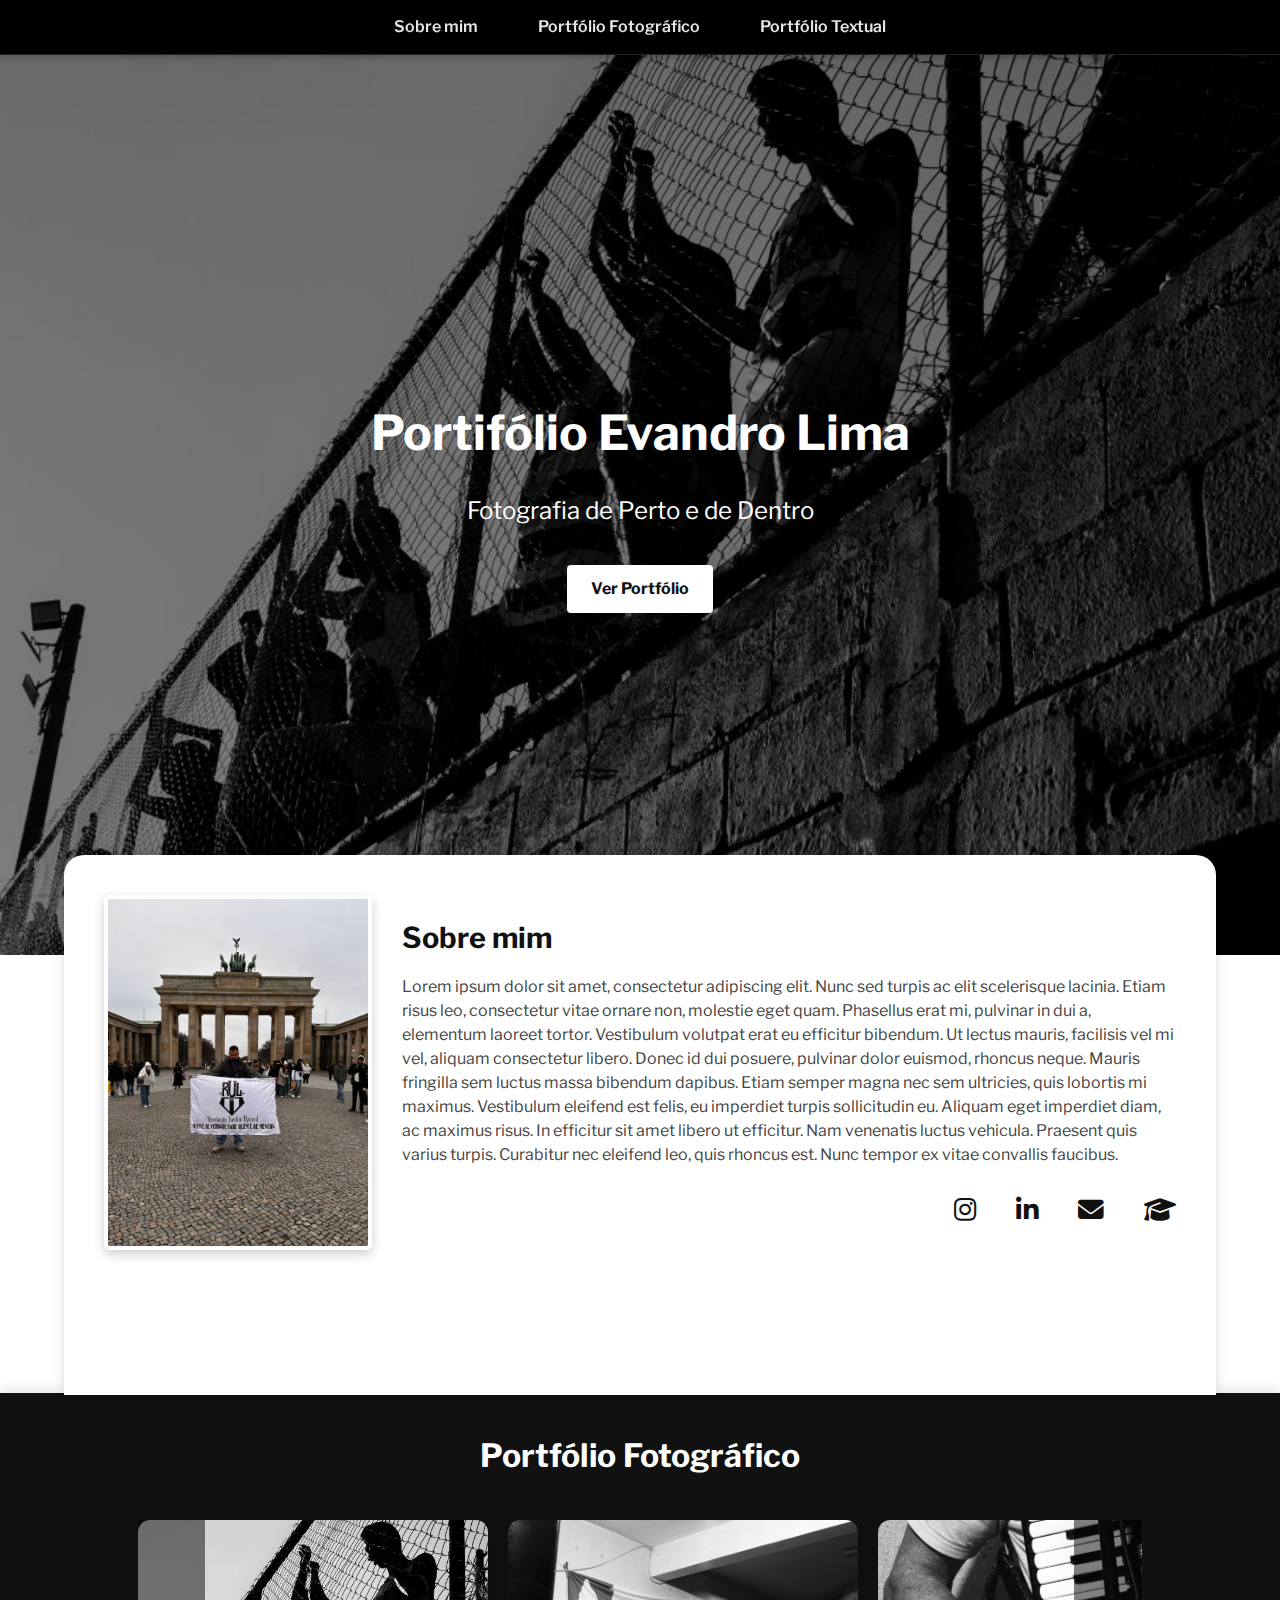
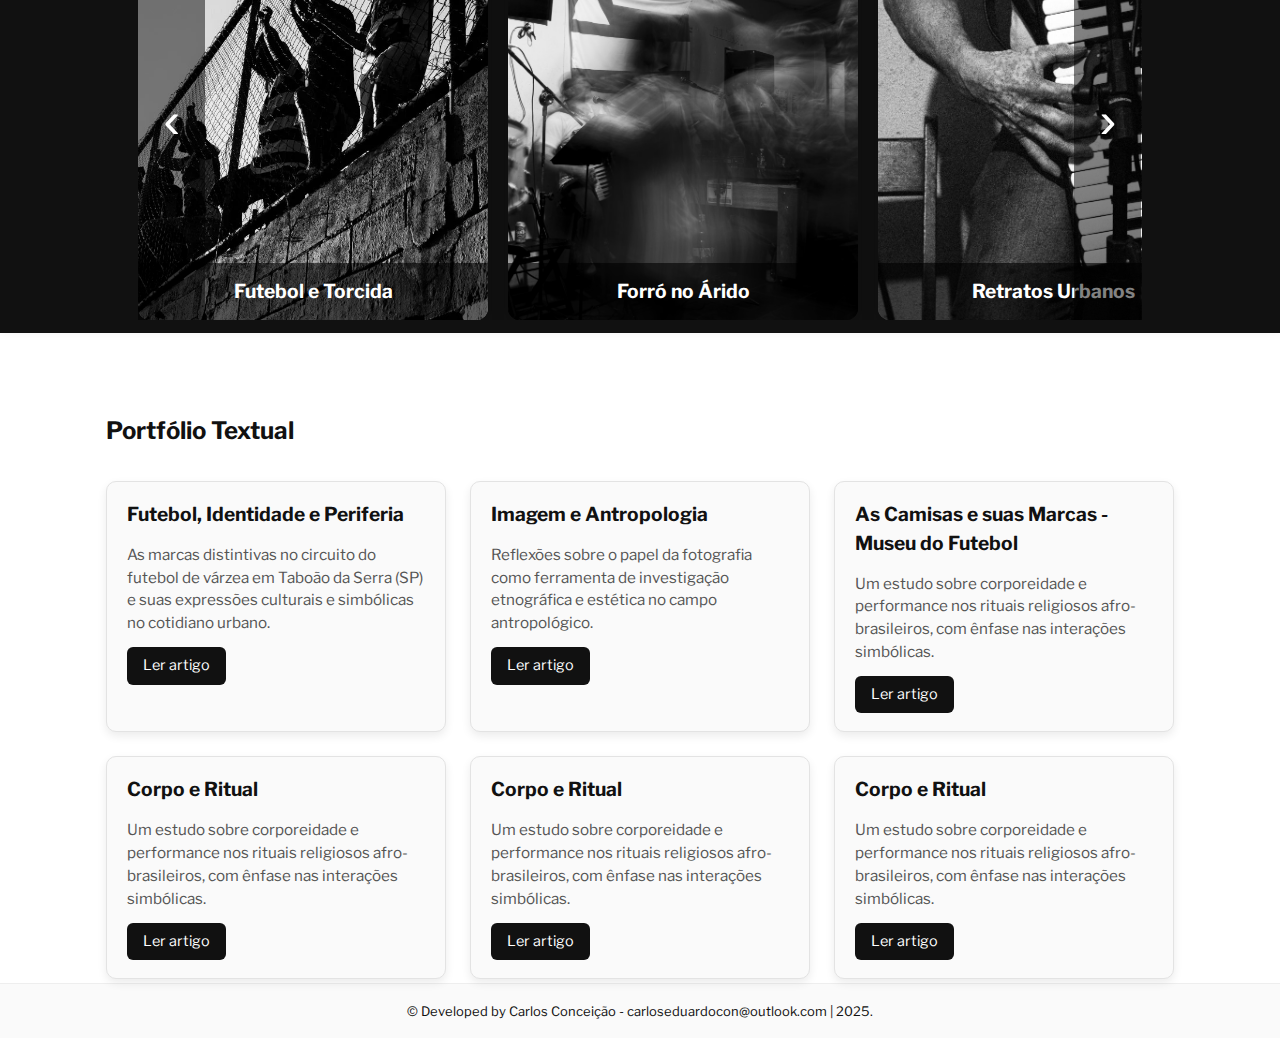
<file: index.html>
<!doctype html>
<html lang="pt-BR">
	<head>
		<meta charset="utf-8" />
		<meta name="viewport" content="width=device-width,initial-scale=1" />
		<title>Evandro Lima - Fotógrafo e Pesquisador</title>
		<meta name="description" content="Portfólio fotográfico e textual" />
		<link rel="stylesheet" href="stylesdebug.css" />
		<link rel="stylesheet" href="responsive/stylesdebugresponsive.css" />
		<link rel="stylesheet" href="responsive/menu.css" />
		<link href="https://fonts.googleapis.com/css2?family=Libre+Franklin:wght@300;400;600&display=swap" rel="stylesheet">
		<link rel="stylesheet" href="https://cdnjs.cloudflare.com/ajax/libs/font-awesome/6.5.0/css/all.min.css">

	</head>
	<body>
		<header class="site-header">
			<button class="menu-toggle">☰</button>
			<nav class="nav">
				<div class= "menuit"><a href="index.html#sobre">Sobre mim</a></div>
				<div class= "menuit"><a href="index.html#fotografico">Portfólio Fotográfico</a></div>
				<div class= "menuit"><a href="index.html#pesquisa">Portfólio Textual</a></div>
			</nav>
		</header>

	<main>
    <!-- Hero -->
		<section id="hero" class="hero-slider">
			<div class="slides">
				<div class="slide active" style="background-image: url('assets/capa1.webp');"></div>
				<div class="slide" style="background-image: url('assets/capa2.jpg');"></div>
				<div class="slide" style="background-image: url('assets/capa3.jpg');"></div>
			</div>
			<div class="overlay"></div>
			<div class="hero-inner">
				<h1>Portifólio Evandro Lima</h1>
				<p class="subtitle">Fotografia de Perto e de Dentro</p>
				<a href="#fotografico" class="cta">Ver Portfólio</a>
			</div>

	<!-- Botões -->
		  <button class="prev">‹</button>
		  <button class="next">›</button>
		</section>

	
	<!-- PERFIL -->
		<section id="sobre" class="perfil container">
			<div class="perfil-box">
				<img src="assets/perfil.jpg" alt="Foto do fotógrafo" class="perfil-foto">
				<div class="perfil-info">
					<h2>Sobre mim</h2>
					<p>Lorem ipsum dolor sit amet, consectetur adipiscing elit. Nunc sed turpis ac elit scelerisque lacinia. Etiam risus leo, consectetur vitae ornare non, molestie eget quam. Phasellus erat mi, pulvinar in dui a, elementum laoreet tortor. Vestibulum volutpat erat eu efficitur bibendum. Ut lectus mauris, facilisis vel mi vel, aliquam consectetur libero. Donec id dui posuere, pulvinar dolor euismod, rhoncus neque. Mauris fringilla sem luctus massa bibendum dapibus. Etiam semper magna nec sem ultricies, quis lobortis mi maximus. Vestibulum eleifend est felis, eu imperdiet turpis sollicitudin eu. Aliquam eget imperdiet diam, ac maximus risus. In efficitur sit amet libero ut efficitur. Nam venenatis luctus vehicula. Praesent quis varius turpis. Curabitur nec eleifend leo, quis rhoncus est. Nunc tempor ex vitae convallis faucibus.
					</p>
						<div class="social-links">
							<a href="https://www.instagram.com/evandro.foto" target="_blank" aria-label="Instagram">
								<i class="fa-brands fa-instagram"></i>
							</a>
							<a href="https://www.linkedin.com/in/seulinkedin" target="_blank" aria-label="LinkedIn">
								<i class="fa-brands fa-linkedin-in"></i>
							</a>
							<a href="mailto:seuemail@exemplo.com" aria-label="Email">
								<i class="fa-solid fa-envelope"></i>
							</a>
							<a href="https://lattes.cnpq.br/seulattes" target="_blank" aria-label="Lattes">
								<i class="fa-solid fa-graduation-cap"></i>
							</a>
						</div>

				</div>
			</div>
		</section>

    <!-- Portifólio fotografico-->
		<section id="fotografico" class="colecao-section">
			<h2>Portfólio Fotográfico</h2>
			<div class="portfolio-layout">
	
    
    <!-- Slider/Galeria -->
				<div class="slider-colecao" data-colecao>
					<div class="colecao-inner">
						<div class="box">
							<a href="Ensaios.html#segundo">
								<img src="assets/capa1.webp" alt="Sertão Imaginado">
								<div class="info">
									<h3>Futebol e Torcida</h3>
								</div>
							</a>
						</div>
						<div class="box">
							<a href="Ensaios.html#terceiro">
								<img src="assets/capa2.jpg" alt="Retratos Urbanos">
								<div class="info">
									<h3>Forró no Árido</h3>
								</div>
							</a>
						</div>
						<div class="box">
							<a href="album3.html">
								<img src="assets/capa3.jpg" alt="Viagem ao Litoral">
								<div class="info">
									<h3>Retratos Urbanos</h3>
								</div>
							</a>
						</div>
						<div class="box">
							<a href="album3.html">
								<img src="assets/capa4.jpg" alt="Viagem ao Litoral">
								<div class="info">
									<h3>Outros Ensaios</h3>
								</div>
							</a>
						</div>
					</div>
	  
					<button class="prev">‹</button>
					<button class="next">›</button>
				</div>

			</div>
		</section>   

    <!-- Portfólio de Pesquisa -->
		<section id="pesquisa" class="container pesquisa-section">
			<h2>Portfólio Textual</h2>
		  <div class="pesquisa-grid">
			<article class="pesquisa-card">
				<div class="texto">
					<h3>Futebol, Identidade e Periferia</h3>
					<p>As marcas distintivas no circuito do futebol de várzea em Taboão da Serra (SP) e suas expressões culturais e simbólicas no cotidiano urbano.</p>
					<a href="artigos.html" target="black" class="btn-leia">Ler artigo</a>
				</div>
			</article>

			<article class="pesquisa-card">
				<div class="texto">
					<h3>Imagem e Antropologia</h3>
					<p>Reflexões sobre o papel da fotografia como ferramenta de investigação etnográfica e estética no campo antropológico.</p>
					<a href="pesquisa2.html" target="black" class="btn-leia">Ler artigo</a>
			  </div>
			</article>

			<article class="pesquisa-card">
				<div class="texto">
					<h3>As Camisas e suas Marcas - Museu do Futebol</h3>
					<p>Um estudo sobre corporeidade e performance nos rituais religiosos afro-brasileiros, com ênfase nas interações simbólicas.</p>
					<a href="https://museudofutebol.org.br/categoria-narrativa/nosso-acervo/" target="black" class="btn-leia">Ler artigo</a>
			  </div>
			</article>
			<article class="pesquisa-card">
				<div class="texto">
					<h3>Corpo e Ritual</h3>
					<p>Um estudo sobre corporeidade e performance nos rituais religiosos afro-brasileiros, com ênfase nas interações simbólicas.</p>
					<a href="pesquisa3.html" target="black" class="btn-leia">Ler artigo</a>
			  </div>
			</article> 	
			<article class="pesquisa-card">
				<div class="texto">
					<h3>Corpo e Ritual</h3>
					<p>Um estudo sobre corporeidade e performance nos rituais religiosos afro-brasileiros, com ênfase nas interações simbólicas.</p>
					<a href="pesquisa3.html" target="black" class="btn-leia">Ler artigo</a>
			  </div>
			</article> 	
			<article class="pesquisa-card">
				<div class="texto">
					<h3>Corpo e Ritual</h3>
					<p>Um estudo sobre corporeidade e performance nos rituais religiosos afro-brasileiros, com ênfase nas interações simbólicas.</p>
					<a href="pesquisa3.html" target="black" class="btn-leia">Ler artigo</a>
			  </div>
			</article> 	
		  </div>
		</section>

  
    <button id="backToTop" class="back">↑ Topo</button>
  </main>

  <footer class="site-footer">
    <p>© Developed by Carlos Conceição - carloseduardocon@outlook.com | 2025.</p>
  </footer>

  <script src="script/scriptdebug.js"></script>
<!--   <script src="scriptmenu.js"></script>
 -->
  
</body>
</html>
</file>
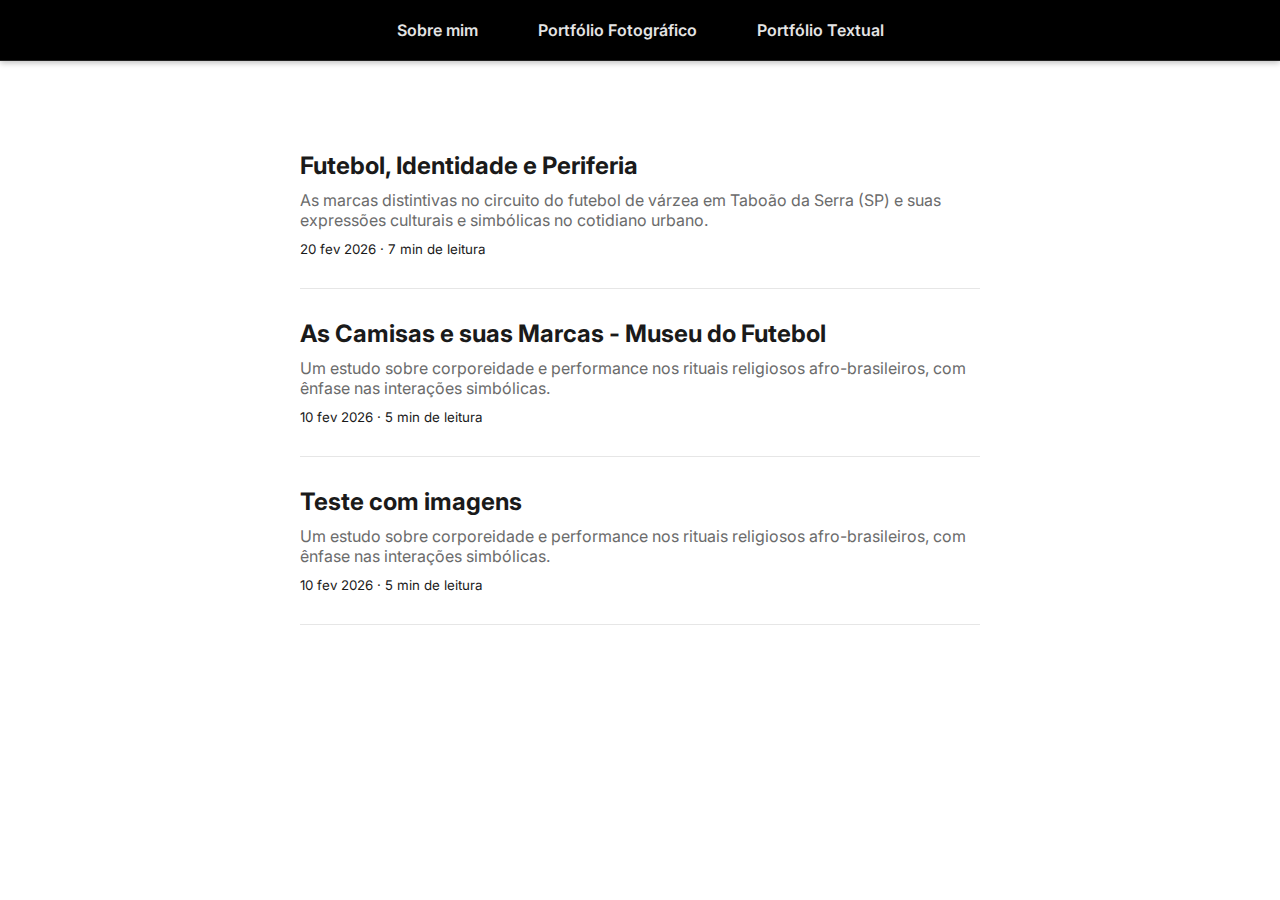
<file: artigos.html>
<!DOCTYPE html>
<html lang="pt-BR">
<head>
<meta charset="UTF-8">
<meta name="viewport" content="width=device-width, initial-scale=1.0">

<title>Portifólio Textual</title>

<!-- Fonte moderna -->
<link rel="preconnect" href="https://fonts.googleapis.com">
<link rel="preconnect" href="https://fonts.gstatic.com" crossorigin>
<link href="https://fonts.googleapis.com/css2?family=Inter:wght@400;600;700&display=swap" rel="stylesheet">
<link rel="stylesheet" href="artigos.css"> 
<link rel="stylesheet" href="responsive/menu2.css" />    
 


</head>
<body>

<header class="site-header">
      <button class="menu-toggle">☰</button>
      <nav class="nav">
        <div class= "menuit"><a href="index.html#sobre">Sobre mim</a></div>
        <div class= "menuit"><a href="index.html#fotografico">Portfólio Fotográfico</a></div>
        <div class= "menuit"><a href="index.html#pesquisa">Portfólio Textual</a></div>
      </nav>
    </header>

<!-- ========================= -->
<!-- PÁGINA INICIAL (LISTA) -->
<!-- ========================= -->

<main class="container article-list" id="home">

  <article>
    <a href="#artigo1" onclick="showArticle('artigo1')">
      <h2>Futebol, Identidade e Periferia</h2>
      <p>As marcas distintivas no circuito do futebol de várzea em Taboão da Serra (SP) e suas expressões culturais e simbólicas no cotidiano urbano.</p>
      <small>20 fev 2026 · 7 min de leitura</small>
    </a>
  </article>

  <article>
    <a href="#artigo2" onclick="showArticle('artigo2')">
      <h2>As Camisas e suas Marcas - Museu do Futebol</h2>
      <p>Um estudo sobre corporeidade e performance nos rituais religiosos afro-brasileiros, com ênfase nas interações simbólicas.</p>
      <small>10 fev 2026 · 5 min de leitura</small>
    </a>
  </article>
  <article>
    <a href="#artigo3" onclick="showArticle('artigo3')">
      <h2>Teste com imagens</h2>
      <p>Um estudo sobre corporeidade e performance nos rituais religiosos afro-brasileiros, com ênfase nas interações simbólicas.</p>
      <small>10 fev 2026 · 5 min de leitura</small>
    </a>
  </article>

</main>

<!-- ========================= -->
<!-- ARTIGO 1 -->
<!-- ========================= -->

<main class="container article-content" id="artigo1" style="display:none;">

  <a href="#" class="back" onclick="goHome()">← Voltar</a>

  <h1 id="textoCompartilhar">Futebol, Identidade e Periferia</h1>
  <div class="meta">20 fev 2026 · 7 min de leitura · 
    <button class="share-btn" onclick="sharePage()">      Compartilhar</button></div>


  <div class="article-layout">
    <aside class="toc">
    <h3>Sumário</h3>
    <ul>
      <li><a href="#intro">Introdução</a></li>
      <li><a href="#imagem">A imagem latente</a></li>
      <li><a href="#cadeia">Cadeia operatória</a></li>
      <li><a href="#gesto">O gesto técnico</a></li>
      <li><a href="#conclusao">Conclusão</a></li>
    </ul>
  </aside>

</div>

  <p>
    As marcas distintivas no circuito do futebol de várzea em Taboão da Serra (SP) e suas expressões culturais e simbólicas no cotidiano urbano.

  </p>

  <p>
    Entre a captura e a revelação, há um intervalo invisível onde a imagem permanece latente.
  </p>

<section id="intro">
  <h2>A imagem latente</h2>
</section>

  <p>
    A imagem não aparece imediatamente. Ela precisa de um processo químico que a faça emergir.
  </p>

  <blockquote>
    A fotografia não captura o instante — ela o transforma.
  </blockquote>

  <section class="references">
  <h2>Referências</h2>
  <ol>
    <li>
      SIMONDON, Gilbert. <em>Do modo de existência dos objetos técnicos</em>. 
      São Paulo: Editora X, 2007.
    </li>
    <li>
      LEMMONIER, Pierre. “Elements for an Anthropology of Technology”.
      <em>Anthropological Papers</em>, 1986.
    </li>
    <li>
      CESARINO, Letícia. <em>O mundo do avesso</em>. São Paulo: Ubu, 2022.
    </li>
  </ol>
</section>

</main>

<!-- ========================= -->
<!-- ARTIGO 2 -->
<!-- ========================= -->

<main class="container article-content" id="artigo2" style="display:none;">

  <a href="#" class="back" onclick="goHome()">← Voltar</a>

  <h1>As Camisas e suas Marcas - Museu do Futebol</h1>
  <div class="meta">10 fev 2026 · 5 min de leitura</div>

  <p>
    Um estudo sobre corporeidade e performance nos rituais religiosos afro-brasileiros, com ênfase nas interações simbólicas.
  </p>

  <p>
    A fotografia analógica é um processo distribuído no tempo.
  </p>

</main>

<!-- ========================= -->
<!-- ARTIGO 3 -->
<!-- ========================= -->

<main class="container article-content" id="artigo3" style="display:none;">

  <a href="#" class="back" onclick="goHome()">← Voltar</a>

  <h1>Futebol, Identidade e Periferia</h1>
  <div class="meta">20 fev 2026 · 7 min de leitura</div>

  <p>
    As marcas distintivas no circuito do futebol de várzea em Taboão da Serra (SP) e suas expressões culturais e simbólicas no cotidiano urbano.

  </p>

  <figure class="image">
  <img src="assets/capa2.jpg" alt="Descrição da imagem">
  <figcaption>Laboratório de revelação em São Paulo.</figcaption>
  </figure>

  <p>
    Entre a captura e a revelação, há um intervalo invisível onde a imagem permanece latente.
  </p>

  <h2>A imagem latente</h2>

  <p>
    A imagem não aparece imediatamente. Ela precisa de um processo químico que a faça emergir.
  </p>

  <blockquote>
    A fotografia não captura o instante — ela o transforma.
  </blockquote>

</main>




<script>

// ===== MENU HAMBURGUER =====
const menuToggle = document.querySelector('.menu-toggle');
const nav = document.querySelector('.nav');

// Abre/fecha o menu
menuToggle.addEventListener('click', () => {
  nav.classList.toggle('active');
});

// Fecha o menu ao clicar em qualquer link
document.querySelectorAll('.nav a').forEach(link => {
  link.addEventListener('click', () => {
    nav.classList.remove('active');
  });
});


function showArticle(id) {

  document.getElementById("home").style.display = "none";

  document.querySelectorAll(".article-content").forEach(el => {
    el.style.display = "none";
  });

  document.getElementById(id).style.display = "block";

  // ATUALIZA A URL
  window.location.hash = id;

  window.scrollTo(0,0);
}

function goHome() {

  document.querySelectorAll(".article-content").forEach(el => {
    el.style.display = "none";
  });

  document.getElementById("home").style.display = "block";

  // REMOVE O HASH
  history.pushState("", document.title, window.location.pathname);

  window.scrollTo(0,0);
}

function sharePage() {

  const elemento = document.getElementById("textoCompartilhar");

  if (!elemento) {
    alert("Texto não encontrado.");
    return;
  }

  const texto = elemento.innerText.trim();

  const mensagem =
    `"${texto}"\n\nLeia o artigo completo:\n${window.location.href}`;

  if (navigator.share) {
    navigator.share({
      text: mensagem
    });
  } else {
    navigator.clipboard.writeText(mensagem);
    alert("Texto copiado com link!");
  }
}

/* 👇 AQUI — depois das funções */
window.addEventListener("load", function () {

  const hash = window.location.hash.replace("#", "");

  if (hash && document.getElementById(hash)) {
    showArticle(hash);
  }

});
</script>

</body>
</html>
</file>
<file: stylesdebug.css>
:root{
  --max-width:1100px;
  --gap:24px;
}
*{
 box-sizing:border-box;
 /* color:#111; */
 /* background-color: black; */
 }
 .menu-toggle {
  display: none;
}
body{
  margin:0;
  font-family: "Libre Franklin", sans-serif;
  color:#111;
  line-height:1.5;
}
.site-header{
  position:sticky;
  top:0;
  background: #000000;
  padding: 15px 16px;
  border-bottom: 1px solid #242424;
  z-index:10;
}
.nav{display:flex;gap: 15%;justify-content:center}
.nav a{color: #b3b3b3;text-decoration: none;font-weight: 900;}
.hero{
  height:60vh;
  display:flex;
  align-items:center;
  justify-content:center;
  background-image:url('assets/hero.jpg');
  background-size:cover;
  background-position:center;
  text-align:center;
  color:#fff;
}
.hero-inner h1{font-size:clamp(28px,6vw,48px);margin:0}
.subtitle{margin-top:8px}
.container{
  max-width:var(--max-width);
  margin: 4px auto;
  padding:0 16px;
}
.grid{
  display:grid;
  grid-template-columns:repeat(auto-fit,minmax(200px,1fr));
  gap:16px;
}
.grid img{
  width:100%;
  height:220px;
  object-fit:cover;
  border-radius:6px;
}
.back{
  position:fixed;
  right:18px;
  bottom:18px;
  border:none;
  padding:10px 12px;
  border-radius:6px;
  background:#111;
  color:#fff;
  display:none;
  cursor:pointer;
}
.site-footer{
  text-align:center;
  padding: 5px 16px;
  background:#fafafa;
  border-top:1px solid #eee;
  font-size:13px;
  height: 55px;
}

/*hero*/
.hero-slider {
  position: relative;
  height: 100vh;
  overflow: hidden;
  color: #fff;
  display: flex;
  align-items: center;
  justify-content: center;
  text-align: center;
}

.slides {
  position: absolute;
  top: 0; left: 0;
  width: 100%; height: 100%;
}

.slide {
  position: absolute;
  top: 0; left: 0;
  width: 100%; height: 100%;
  background-size: cover;
  background-position: center;
  opacity: 0;
  transition: opacity 1s ease;
}

.slide.active {
  opacity: 1;
}

.hero-slider .overlay {
  position: absolute;
  top: 0; left: 0; right: 0; bottom: 0;
  background: rgba(0,0,0,0.5);
  z-index: 1;
}

.hero-inner {
  position: relative;
  z-index: 2;
}

.hero-inner h1 {
  font-size: 3rem;
  margin-bottom: 0.5em;
}

.hero-inner .subtitle {
  font-size: 1.5rem;
  margin-bottom: 1.5em;
}

.hero-inner .cta {
  display: inline-block;
  background: #fff;
  color: #111;
  padding: 12px 24px;
  text-decoration: none;
  border-radius: 4px;
  font-weight: bold;
  transition: background 0.3s;
}
.hero-inner .cta:hover {
  background: #ddd;
}

/* BotÃƒÆ’Ã‚Âµes */
.hero-slider .prev,
.hero-slider .next {
  position: absolute;
  top: 50%;
  transform: translateY(-50%);
  background: rgba(0,0,0,0.5);
  color: #fff;
  border: none;
  padding: 12px;
  cursor: pointer;
  font-size: 24px;
  z-index: 2;
  border-radius: 50%;
  display:none;
  
}

.hero-slider .prev { left: 20px; }
.hero-slider .next { right: 20px; }


.hero .overlay {
  position: absolute;
  top: 0; left: 0; right: 0; bottom: 0;
  background: rgba(0,0,0,0.5); /* filtro escuro */
}

.hero-inner {
  position: relative; /* fica acima do overlay */
  z-index: 1;
}

.hero h1 {
  font-size: 3rem;
  margin-bottom: 0.5em;
}

.hero .subtitle {
  font-size: 1.5rem;
  margin-bottom: 1.5em;
}

.hero .cta {
  display: inline-block;
  background: #fff;
  color: #111;
  padding: 12px 24px;
  text-decoration: none;
  border-radius: 4px;
  font-weight: bold;
  transition: background 0.3s;
}

.hero .cta:hover {
  background: #ddd;
}



/* Sobre mim */
.sobre-inner {
  display:flex;
  gap:24px;
  align-items:center;
  flex-wrap:wrap;
}


/* PERFIL integrado com HERO */
.perfil {
  margin-top: -100px; /* sobrepÃƒÆ’Ã‚Âµe levemente o hero */
  background: #fff;
  border-radius: 20px 20px 0 0;
  padding: 40px;
  box-shadow: 0 -4px 12px rgba(0,0,0,0.15);
  position: relative;
  z-index: 2;
  width: 100%;
  min-height: 60vh;
  min-width:90%;
}

.perfil-box {
  display: flex;
  align-items: center;
  gap: 30px;
}

.perfil-foto {
  width: 25%;
  border-radius: 2%;
  object-fit: cover;
  flex-shrink: 0;
  border: 4px solid #fff;
  box-shadow: 0 4px 12px rgba(0,0,0,0.2);
}

.perfil-info h2 {
  margin: 0 0 10px;
  font-size: 1.8rem;
}

.perfil-info p {
  font-size: 1rem;
  line-height: 1.5;
  color: #444;
}
/* === Ãcones de redes sociais no Sobre mim === */
.perfil .social-links {
  margin-top: 24px;
  display: flex;
  justify-content: right;
  gap: 40px;
  /* color: aliceblue; */
}

.perfil .social-links a {
  color: #111;
  font-size: 1.6rem;
  transition: color 0.3s, transform 0.3s;
}

.perfil .social-links a:hover {
  color: #666;
  transform: translateY(-3px);
}

/* Albuns fotogrÃƒÆ’Ã‚Â¡ficos */
.albuns {
  display:grid;
  grid-template-columns:repeat(auto-fit,minmax(250px,1fr));
  gap:24px;
 
}
.album {
  text-decoration:none;
  color:inherit;
  border:1px solid #ddd;
  border-radius:8px;
  overflow:hidden;
  background:#fff;
  transition:transform .2s;
  width:100%;
  min-width:100%;
}
.album:hover { transform:scale(1.02); }
.album img { width:100%; height:180px; object-fit:cover; }
.album h3 { margin:12px; }
.album p { margin:0 12px 12px; font-size:.9em; color:#555; }

/* Slider ColeÃƒÆ’Ã‚Â§ÃƒÆ’Ã‚Â£o */
/* SeÃƒÆ’Ã‚Â§ÃƒÆ’Ã‚Â£o de coleÃƒÆ’Ã‚Â§ÃƒÆ’Ã‚Âµes (portfÃƒÆ’Ã‚Â³lio fotogrÃƒÆ’Ã‚Â¡fico) */
.colecao-section {
  width: 100%;
  min-width: 100%;
  min-height: 60vh; /* altura prÃƒÆ’Ã‚Â³xima ao Hero */
  background: #111;
  padding: 1%;
  border-radius: 0px 0px 0 0;
  box-shadow: 0 -4px 12px rgba(0,0,0,0.1);
  margin-top: -0.5%; /* sobe pra "grudar" na seÃƒÆ’Ã‚Â§ÃƒÆ’Ã‚Â£o anterior */
  position: relative;
  /* z-index: 2; */
}

.colecao-section h2 {
  text-align: center;
  margin-bottom: 40px;
  font-size: 2rem;
  color: #fff;
}

.slider-colecao {
  position: relative;
  overflow: hidden;
  max-width: 80%;
  min-width:80%;
  margin: 0 auto;
}

.colecao-inner {
  display: flex;
  transition: transform 0.4s ease;
}

.box {
  position: relative;
  flex: 0 0 350px;
  margin-right: 20px;
  border-radius: 12px;
  width:100%;
  height:400px;
  overflow: hidden;
  box-shadow: 0 6px 18px rgba(0,0,0,0.2);
}

.box img {
  width: 100%;
  height: 100%;
  object-fit:cover;
  display: block;
  /* height: auto; */
  /* object-fit: contain; */
  background: #000; /* fundo neutro atrÃƒÆ’Ã‚Â¡s da foto */
}

.box .info {
  position: absolute;
  bottom: 0;
  left: 0; right: 0;
  background: rgba(0,0,0,0.6);
  color: #fff;
  padding: 14px;
  text-align: center;
}

.box .info h3 {
  margin: 0;
  font-size: 1.2rem;
}

.box .info a {
  display: block;
  font-size: 1.17em;
  margin-block-start: 1em;
  margin-block-end: 1em;
  margin-inline-start: 0px;
  margin-inline-end: 0px;
  font-weight: bold;
  unicode-bidi: isolate;
  /* display: inline-block; */
  /* margin-top: 6px; */
  /* background: #fff; */
  color: #fff;
  /* padding: 6px 14px; */
  /* border-radius: 4px; */
  text-decoration: none;
  /* font-size: 0.9rem; */
}

/* BotÃƒÆ’Ã‚Âµes */
.slider-colecao .prev,
.slider-colecao .next {
  position: absolute;
  height: 100%;
  top: 50%;
  transform: translateY(-50%);
  background: rgb(0 0 0 / 49%);
  color: #fff;
  border: none;
  font-size: 38pt;
  cursor: pointer;
  padding: 10px 25px;
  /* border-radius: 50%; */
  z-index: 2;
}

.slider-colecao .prev {/* left: 10px; */}
.slider-colecao .next {right: 0.4px;}


/* PortfÃƒÆ’Ã‚Â³lio de pesquisa */
/* ==== PORTFÃ“LIO DE PESQUISA (novo layout) ==== */
.pesquisa-section {
  margin-top: 80px;
  background: #fff;
}

.pesquisa-grid {
  display: grid;
  grid-template-columns: repeat(auto-fit, minmax(280px, 1fr));
  gap: 24px;
  margin-top: 32px;
}

.pesquisa-card {
  background: #fafafa;
  border: 1px solid #e3e3e3;
  border-radius: 10px;
  overflow: hidden;
  box-shadow: 0 4px 10px rgba(0,0,0,0.08);
  transition: transform 0.3s ease, box-shadow 0.3s ease;
}

.pesquisa-card:hover {
  transform: translateY(-6px);
  box-shadow: 0 8px 16px rgba(0,0,0,0.12);
}

.pesquisa-card img {
  width: 100%;
  height: 180px;
  object-fit: cover;
}

.pesquisa-card .texto {
  padding: 18px 20px;
}

.pesquisa-card h3 {
  margin: 0 0 8px;
  color: #111;
  font-size: 1.2rem;
}

.pesquisa-card p {
  color: #555;
  font-size: 0.95rem;
  line-height: 1.5;
  margin-bottom: 12px;
}

.btn-leia {
  display: inline-block;
  background: #111;
  color: #fff;
  text-decoration: none;
  padding: 8px 16px;
  border-radius: 6px;
  font-size: 0.9rem;
  transition: background 0.3s;
}
.btn-leia:hover { background: #333; }

/* Contato */
.contato-form {
  display:flex;
  flex-direction:column;
  gap:12px;
  max-width: 100%;
  align-items: normal;
}
section#contato {
    width: 50%;
}
.contato-form input,
.contato-form textarea {
  padding:8px;
  border:1px solid #ccc;
  border-radius:4px;
}
.contato-form button {
  background:#111;
  color:#fff;
  border:none;
  padding:10px;
  cursor:pointer;
  border-radius:4px;
}


/* Layout PortfÃƒÆ’Ã‚Â³lio FotogrÃƒÆ’Ã‚Â¡fico */
.portfolio-layout {
  display: flex;
  gap: 20px;
  margin-top: 20px;
  /* width: 100%; */
}

/* Sidebar */
.sidebar {
  flex: 0 0 200px;
  background: #f4f4f4;
  padding: 20px;
  border-radius: 8px;
  height: fit-content;
}

.sidebar ul {
  list-style: none;
  padding: 0;
  margin: 0;
}

.sidebar li {
  margin-bottom: 12px;
}

.sidebar a {
  text-decoration: none;
  color: #333;
  font-weight: bold;
}

.sidebar a:hover {
  color: #000;
}

/* Slider ocupa o restante */
.slider-colecao {
  flex: 3;
}
</file>
<file: responsive/stylesdebugresponsive.css>
/* Mobile adjustments */
@media (max-width: 768px) {
  .perfil .social-links {
    gap: 20px;
  }
  .perfil .social-links a {
    font-size: 1.4rem;
  }
}

/* ==== Responsividade ==== */
@media (max-width: 768px) {
  .pesquisa-card img { height: 160px; }
  .pesquisa-card .texto { padding: 14px 16px; }
  .pesquisa-card h3 { font-size: 1.1rem; }
  .btn-leia { padding: 6px 14px; font-size: 0.85rem; }
}
/* ===== RESPONSIVIDADE ===== */

/* Tablets (atÃƒÂ© 1024px) */
@media (max-width: 1024px) {
  .perfil-box {
    flex-direction: column;
    text-align: center;
  }
  .perfil-foto {
    width: 40%;
  }
  .box {
    flex: 0 0 45%; /* 2 boxes lado a lado */
  }
}

/* Celulares (atÃƒÂ© 768px) */
@media (max-width: 768px) {
  body {
    font-size: 16px;
  }
  /* Hero */
  .hero-inner h1 {
    font-size: 2rem;
  }
  .hero-inner .subtitle {
    font-size: 1rem;
  }
  /* Perfil */
  .perfil-foto {
    width: 80%;
  }
  /* Sliders - 1 por vez */
  .box {
    flex: 0 0 100%;
    margin-right: 10px;
  }
  .slider-colecao .prev,
  .slider-colecao .next {
    font-size: 24px;
    padding: 6px 12px;
  }
}
/* Celular - esconde sidebar */
@media (max-width: 768px) {
  .portfolio-layout {
    flex-direction: column;
  }
  .sidebar {
    display: none;
  }
}
/* --- Ajuste para mobile (tipo streaming) --- */
@media (max-width: 768px) {
  /* esconder os botÃƒÂµes no mobile */
  .slider-colecao .prev,
  .slider-colecao .next {
    display: none;
  }
  section#contato {
    width: 100%;
}
  /* transformar a galeria em scroll horizontal */
  .colecao-inner {
    display: flex;
    overflow-x:overlay;
    scroll-snap-type: x mandatory;
    -webkit-overflow-scrolling: touch;
    
    gap: 12px;
    padding-bottom: 10px;
  }

  /* cards menores estilo Netflix */
  .colecao-inner .box {
    flex: 0 0 70%; /* ocupa 70% da largura da tela */
    min-width: 310px;
    scroll-snap-align: start;
    border-radius: 8px;
    max-height: 200px;
  }

  .colecao-inner img {
    width: 100%;
    height: auto;
    border-radius: 8px;
  }
  .colecao-section {
    min-height:360px; 
    max-height:500px;
    
  }
  .box .info a {
    display:none;
    margin-top: 6px;
    background: #fff;
    color: #111;
    padding: 6px 14px;
    border-radius: 4px;
    text-decoration: none;
    font-size: 0.9rem;
}
}
</file>
<file: responsive/menu.css>
/* ====== MENU MODERNO DESKTOP ====== */
@media (min-width: 769px) {
  .site-header {
    display: flex;
    justify-content: center;
    align-items: center;
    background: #000;
    border-bottom: 1px solid #222;
    box-shadow: 0 2px 6px rgba(0,0,0,0.25);
  }
  .site-footer{
  text-align:center;
  padding: 5px 16px;
  background:#fafafa;
  border-top:1px solid #eee;
  font-size:13px;
  height: 55px;
}
  
  .nav {
    display: flex;
    gap: 60px;
    justify-content: center;
    align-items: center;
  }

  .nav a {
    color: #e4e4e4;
    font-weight: 600;
    font-size: 1rem;
    position: relative;
    transition: color 0.3s ease;
  }

  .nav a::after {
    content: "";
    position: absolute;
    left: 0;
    bottom: -6px;
    width: 0%;
    height: 2px;
    background: #fff;
    transition: width 0.3s ease;
  }

  .nav a:hover {
    color: #fff;
  }

  .nav a:hover::after {
    width: 100%;
  }

  .menu-toggle {
    display: none;
  }
}

/* ====== MENU FULLSCREEN MOBILE ====== */
@media (max-width: 768px) {
  .site-header{
    height: 70px;
  }
  .menu-toggle {
    display: block;
    background: none;
    border: none;
    color: #fff;
    font-size: 30px;
    position: fixed;
    left: 180px;
    z-index: 2001;
    cursor: pointer;
  }

  .nav {
    position: fixed;
    inset: 0;
    display: none;
    flex-direction: column;
    justify-content: center;
    align-items: center;
    background: rgba(0, 0, 0, 0.95);
    z-index: 2000;
    transition: opacity 0.4s ease;
  }

  .nav.active {
    display: flex;
    animation: fadeIn 0.4s ease forwards;
  }

  @keyframes fadeIn {
    from { opacity: 0; }
    to { opacity: 1; }
  }

  .nav .menuit {
    margin: 20px 0;
  }

  .nav a {
    color: #fff;
    font-size: 1.8rem;
    text-decoration: none;
    transition: color 0.3s ease;
  }

  .nav a:hover {
    color: #aaa;
  }
  .site-footer{
    text-align:center;
    padding: 1px 16px;
    background:#fafafa;
    border-top:1px solid #eee;
    font-size:8px;
    height: 55px;
  }
}
</file>
<file: artigos.css>
:root {
  --text: #1a1a1a;
  --muted: #6b6b6b;
  --border: #e6e6e6;
  --bg: #ffffff;
}

* {
  box-sizing: border-box;
}

body {
  margin: 0;
  font-family:"Comic Sans MS";
  background: var(--bg);
  color: var(--text);
}

/* NAVBAR */
header {
  border-bottom: 1px solid var(--border);
  padding: 20px;
}



body {
  font-family: 'Inter', sans-serif;
}
.nav {
  max-width: 1100px;
  margin: 0 auto;
  display: flex;
  justify-content: space-between;
  align-items: center;
}
a {
    text-decoration: none;
    color: #000; /* Define a cor do link (ex: preto) */
}

/* referências */
.references {
  margin-top: 6rem;
  padding-top: 3rem;
  border-top: 1px solid var(--border);
}

.references h2 {
  font-size: 1.4rem;
  margin-bottom: 2rem;
}

.references ol {
  padding-left: 1.2rem;
}

.references li {
  font-size: 0.95rem;
  line-height: 1.6;
  margin-bottom: 1rem;
  color: var(--muted);
}

.references ol {
  list-style: none;
  counter-reset: ref;
  padding: 0;
}

.references li {
  counter-increment: ref;
  position: relative;
  padding-left: 2rem;
}

.references li::before {
  content: counter(ref) ".";
  position: absolute;
  left: 0;
  color: var(--muted);
  font-variant-numeric: tabular-nums;
}

/* referências - fim */

/* compartilhar */

.share-btn {
  padding: 10px 18px;
  border: 1px solid var(--border);
  background: none;
  border-radius: 20px;
  cursor: pointer;
  transition: 0.2s ease;
  left: 10px;
}

.share-btn:hover {
  background: #f3f3f3;
}

/*compartilhar- fim*/

.article-layout {
  display: grid;
  grid-template-columns: 225px 0fr;
  gap: 6px;
  max-width: 1100px;
  margin: 0 auto;
  padding: 0px 15px 0px;
}

/* SUMÁRIO */
.toc {
  position: sticky;
  top: 120px;
  height: fit-content;
  font-size: 0.9rem;
}

.toc h3 {
  font-size: 0.9rem;
  font-weight: 600;
  margin-bottom: 0.5rem;
  color: var(--muted);
  text-transform: uppercase;
  letter-spacing: 0.09em;
}

.toc ul {
  list-style: none;
  padding: 0;
  margin: 0;
}

.toc li {
  margin-bottom: 10px;
}

.toc a {
  text-decoration: none;
  color: var(--muted);
  transition: 0.2s ease;
}

.toc a:hover {
  color: var(--text);
}

/* ARTIGO */
.article-content {
  max-width: 720px;
}

.article-content h1 {
  font-size: 2.4rem;
  margin-bottom: 2rem;
}

.article-content h2 {
  margin-top: 3rem;
}
.article-content a {
  color: inherit;
  text-decoration: none;
  background-image: linear-gradient(currentColor, currentColor);
  background-size: 100% 1px;
  background-position: 0 100%;
  background-repeat: no-repeat;
  transition: opacity 0.2s ease;
}

.article-content a:hover {
  opacity: 0.6;
}

.image {
  margin: 3rem 0;
  text-align: center;
}

.image img {
  width: 100%;
  max-width: 900px;
  border-radius: 8px;
}

.image figcaption {
  font-size: 0.9rem;
  color: var(--muted);
  margin-top: 0.8rem;
}

.logo {
  font-weight: 700;
  font-size: 1.2rem;
}

/* CONTAINER PADRÃO */
.container {
  max-width: 720px;
  margin: 0 auto;
  padding: 60px 20px;
}

/* LISTA DE ARTIGOS */
.article-list article {
  padding: 30px 0;
  border-bottom: 1px solid var(--border);
}

.article-list h2 {
  font-size: 1.5rem;
  margin: 0 0 10px;
}

.article-list p {
  color: var(--muted);
  margin: 0 0 8px;
}

.article-list a {
  text-decoration: none;
  color: inherit;
}

.article-list a:hover h2 {
  text-decoration: underline;
}

/* ARTIGO INDIVIDUAL */
.article-content h1 {
  font-size: 2.4rem;
  line-height: 1.2;
  margin-bottom: 1rem;
}

.meta {
  color: var(--muted);
  font-size: 0.95rem;
  margin-bottom: 3rem;
}

.article-content p {
  font-size: 1.15rem;
  line-height: 1.8;
  margin-bottom: 1.6rem;
}

.article-content h2 {
  margin-top: 3rem;
  margin-bottom: 1rem;
  font-size: 1.5rem;
}

blockquote {
  border-left: 4px solid var(--text);
  padding-left: 1rem;
  margin: 2rem 0;
  font-style: italic;
  color: #444;
}

/* BOTÃO VOLTAR */
.back {
  display: inline-block;
  margin-bottom: 40px;
  color: var(--muted);
  text-decoration: none;
}

.back:hover {
  text-decoration: underline;
}

/* RESPONSIVO */
@media (max-width: 768px) {
  .container {
    padding: 40px 20px;
  }
}



.toc ul {
  list-style: none;
  padding: 0;
  margin: 0;
}

.toc li {
  margin-bottom: 10px;
}

.toc a {
  text-decoration: none;
  color: var(--muted);
  transition: 0.2s ease;
}

.toc a:hover {
  color: var(--text);
}

/* ARTIGO */
.article-content {
  max-width: 720px;
}

.article-content h1 {
  font-size: 2.4rem;
  margin-bottom: 2rem;
}

.article-content h2 {
  margin-top: 3rem;
}
.article-content a {
  color: inherit;
  text-decoration: none;
  background-image: linear-gradient(currentColor, currentColor);
  background-size: 100% 1px;
  background-position: 0 100%;
  background-repeat: no-repeat;
  transition: opacity 0.2s ease;
}

.article-content a:hover {
  opacity: 0.6;
}

.image {
  margin: 3rem 0;
  text-align: center;
}

.image img {
  width: 100%;
  max-width: 900px;
  border-radius: 8px;
}

.image figcaption {
  font-size: 0.9rem;
  color: var(--muted);
  margin-top: 0.8rem;
}

.logo {
  font-weight: 700;
  font-size: 1.2rem;
}

/* CONTAINER PADRÃO */
.container {
  max-width: 720px;
  margin: 0 auto;
  padding: 60px 20px;
}

/* LISTA DE ARTIGOS */
.article-list article {
  padding: 30px 0;
  border-bottom: 1px solid var(--border);
}

.article-list h2 {
  font-size: 1.5rem;
  margin: 0 0 10px;
}

.article-list p {
  color: var(--muted);
  margin: 0 0 8px;
}

.article-list a {
  text-decoration: none;
  color: inherit;
}

.article-list a:hover h2 {
  text-decoration: underline;
}

/* ARTIGO INDIVIDUAL */
.article-content h1 {
  font-size: 2.4rem;
  line-height: 1.2;
  margin-bottom: 1rem;
}

.meta {
  color: var(--muted);
  font-size: 0.95rem;
  margin-bottom: 1rem;
}

.article-content p {
  font-size: 1.15rem;
  line-height: 1.8;
  margin-bottom: 1.6rem;
}

.article-content h2 {
  margin-top: 3rem;
  margin-bottom: 1rem;
  font-size: 1.5rem;
}

blockquote {
  border-left: 4px solid var(--text);
  padding-left: 1rem;
  margin: 2rem 0;
  font-style: italic;
  color: #444;
}

/* BOTÃO VOLTAR */
.back {
  display: inline-block;
  margin-bottom: 40px;
  color: var(--muted);
  text-decoration: none;
}

.back:hover {
  text-decoration: underline;
}

/* RESPONSIVO */
@media (max-width: 768px) {
  .container {
    padding: 40px 20px;
    position: absolute;
    z-index: 2;
  }
}
</file>
<file: responsive/menu2.css>
/* ====== MENU MODERNO DESKTOP ====== */
@media (min-width: 769px) {
  .site-header {
    display: flex;
    justify-content: center;
    align-items: center;
    background: #000;
    border-bottom: 1px solid #222;
    box-shadow: 0 2px 6px rgba(0,0,0,0.25);
  }
  .site-footer{
  text-align:center;
  padding: 5px 16px;
  background:#fafafa;
  border-top:1px solid #eee;
  font-size:13px;
  height: 55px;
}
  
  .nav {
    display: flex;
    gap: 60px;
    justify-content: center;
    align-items: center;
  }

  .nav a {
    color: #e4e4e4;
    font-weight: 600;
    font-size: 1rem;
    position: relative;
    transition: color 0.3s ease;
  }

  .nav a::after {
    content: "";
    position: absolute;
    left: 0;
    bottom: -6px;
    width: 0%;
    height: 2px;
    background: #fff;
    transition: width 0.3s ease;
  }

  .nav a:hover {
    color: #fff;
  }

  .nav a:hover::after {
    width: 100%;
  }

  .menu-toggle {
    display: none;
  }
}

/* ====== MENU FULLSCREEN MOBILE ====== */
@media (max-width: 768px) {
  .site-header{
    height: 70px;
    background: black;
  }
  .menu-toggle {
    display: block;
    background: none;
    border: none;
    color: #ffffff;
    font-size: 30px;
    position: fixed;
    left: 180px;
    z-index: 1;
    cursor: pointer;
  }

  .nav {
    position: fixed;
    inset: 0;
    display: none;
    flex-direction: column;
    justify-content: center;
    align-items: center;
    background: rgba(0, 0, 0, 0.95);
    z-index: 2000;
    transition: opacity 0.4s ease;
  }

  .nav.active {
    display: flex;
    animation: fadeIn 0.4s ease forwards;
  }

  @keyframes fadeIn {
    from { opacity: 0; }
    to { opacity: 1; }
  }

  .nav .menuit {
    margin: 20px 0;
  }

  .nav a {
    color: #fff;
    font-size: 1.8rem;
    text-decoration: none;
    transition: color 0.3s ease;
  }

  .nav a:hover {
    color: #aaa;
  }
  .site-footer{
    text-align:center;
    padding: 1px 16px;
    background:#fafafa;
    border-top:1px solid #eee;
    font-size:8px;
    height: 55px;
  }
}
</file>
